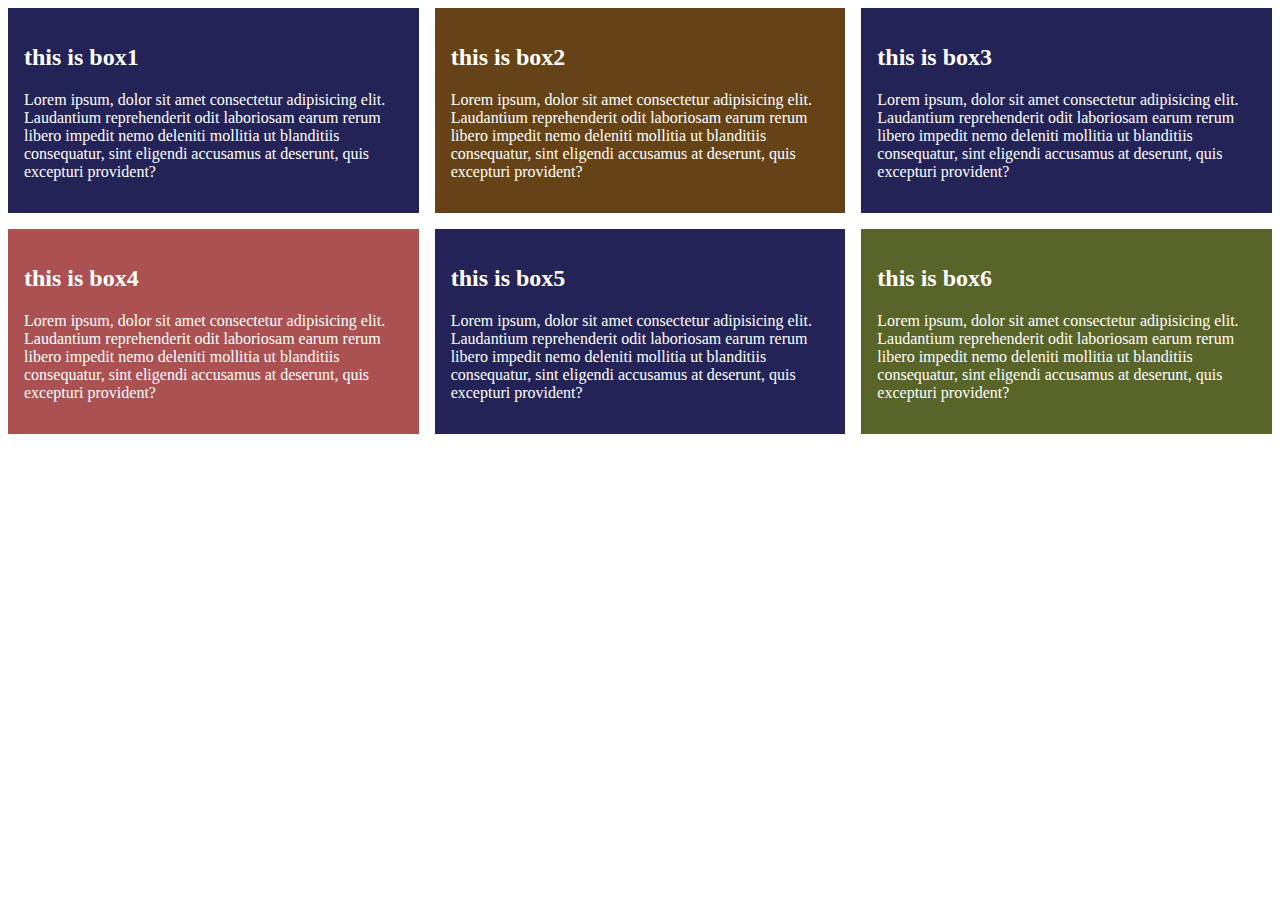
<file: project/index.html>
<!DOCTYPE html>
<html lang="en">
<head>
    <meta charset="UTF-8">
    <meta http-equiv="X-UA-Compatible" content="IE=edge">
    <meta name="viewport" content="width=device-width, initial-scale=1.0">
    <title>Document</title>
    <link rel="stylesheet" href="style.css">
</head>
<body>
    <div id="main">
        <div class="child">
            <h2>this is box1</h2>
            <p>Lorem ipsum, dolor sit amet consectetur adipisicing elit. Laudantium reprehenderit odit laboriosam earum rerum libero impedit nemo deleniti mollitia ut blanditiis consequatur, sint eligendi accusamus at deserunt, quis excepturi provident?</p>
        </div>
        <div class="child">
            <h2>this is box2</h2>
            <p>Lorem ipsum, dolor sit amet consectetur adipisicing elit. Laudantium reprehenderit odit laboriosam earum
                rerum libero impedit nemo deleniti mollitia ut blanditiis consequatur, sint eligendi accusamus at
                deserunt, quis excepturi provident?</p>
        </div>
        <div class="child">
            <h2>this is box3</h2>
            <p>Lorem ipsum, dolor sit amet consectetur adipisicing elit. Laudantium reprehenderit odit laboriosam earum
                rerum libero impedit nemo deleniti mollitia ut blanditiis consequatur, sint eligendi accusamus at
                deserunt, quis excepturi provident?</p>
        </div>
        <div class="child">
            <h2>this is box4</h2>
            <p>Lorem ipsum, dolor sit amet consectetur adipisicing elit. Laudantium reprehenderit odit laboriosam earum
                rerum libero impedit nemo deleniti mollitia ut blanditiis consequatur, sint eligendi accusamus at
                deserunt, quis excepturi provident?</p>
                </div>
                <div class="child">
                    <h2>this is box5</h2>
                    <p>Lorem ipsum, dolor sit amet consectetur adipisicing elit. Laudantium reprehenderit odit
                        laboriosam earum rerum libero impedit nemo deleniti mollitia ut blanditiis consequatur, sint
                        eligendi accusamus at deserunt, quis excepturi provident?</p>       
                   </div>
                   <div class="child">
                       <h2>this is box6</h2>
                       <p>Lorem ipsum, dolor sit amet consectetur adipisicing elit. Laudantium reprehenderit odit
                           laboriosam earum rerum libero impedit nemo deleniti mollitia ut blanditiis consequatur, sint
                           eligendi accusamus at deserunt, quis excepturi provident?</p>
    </div>
    
</body>
</html>
</file>
<file: project/style.css>
#main{display: grid;
    grid-template-columns: 1fr 1fr 1fr; 
    grid-gap: 1em;
    grid-auto-rows: minmax(100px auto);



}
.child{background: rgb(172, 81, 81);
color: rgb(255, 255, 255);
 padding: 1em;

}
.child:nth-child(odd){background: rgb(35, 35, 87);}
.child:nth-child(2){
/* grid-row: 1/3;
grid-column: 1/3;
eta diye position change kora jay*/
background: rgb(102, 67, 22);
}
.child:nth-child(6) {
    background: rgb(89, 100, 41);
    grid-row: 2/3;
    grid-column: 3/3;
}
</file>
